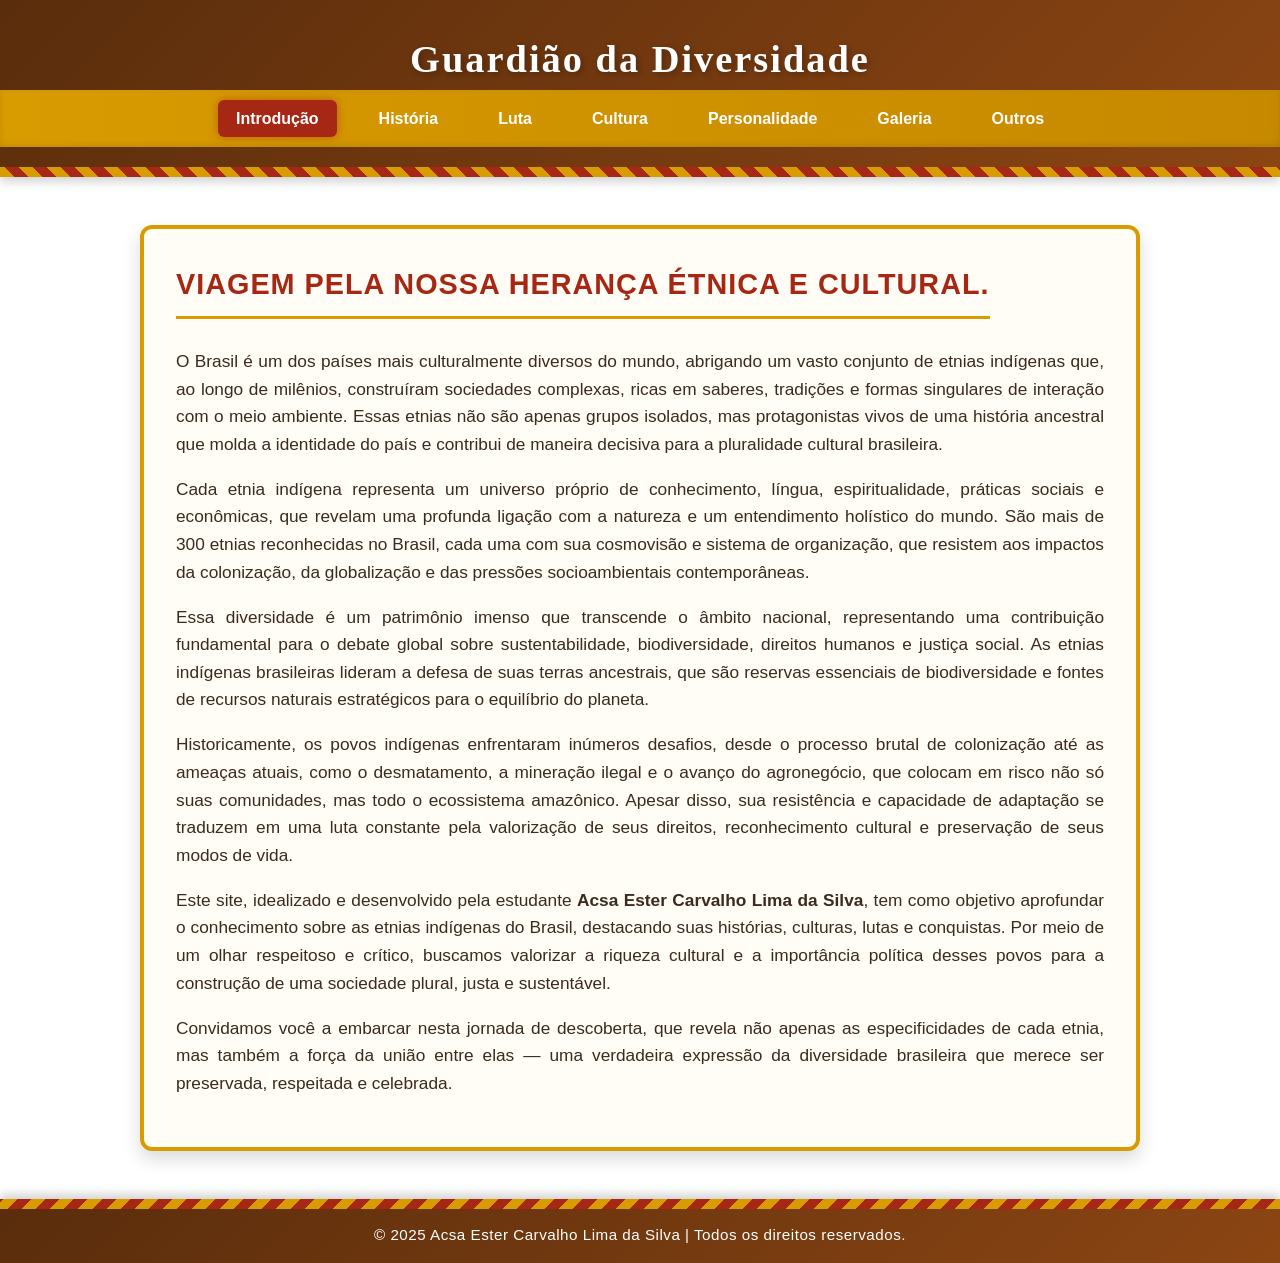
<file: index.html>
<!doctype html>
<html lang="pt-BR">
<head>
    <meta charset="UTF-8" />
    <meta name="viewport" content="width=device-width, initial-scale=1" />
    <meta name="description" content="Site sobre etnias indígenas no Brasil, história, cultura e contribuição para a sociedade." />
    <meta name="author" content="Acsa Ester Carvalho Lima da Silva" />
    <title>Quem Somos Nós, Brasileiros?</title>
    <link rel="stylesheet" href="styles.css">

</head>
<body>
    <header>
        <h1>Guardião da Diversidade</h1>
        <nav>
            <ul>
                <li><a href="index.html" class="active">Introdução</a></li>
                <li><a href="historia.html">História</a></li>
                <li><a href="luta.html">Luta</a></li>
                <li><a href="cultura.html">Cultura</a></li>
                <li><a href="personalidade.html">Personalidade</a></li>
                <li><a href="galeria.html">Galeria</a></li>
                <li><a href="outros.html">Outros</a></li>
            </ul>
        </nav>
    </header>

    <main>
        <section class="content-section">
            <h2>Viagem pela Nossa Herança Étnica e Cultural.</h2>
            <p>O Brasil é um dos países mais culturalmente diversos do mundo, abrigando um vasto conjunto de etnias indígenas que, ao longo de milênios, construíram sociedades complexas, ricas em saberes, tradições e formas singulares de interação com o meio ambiente. Essas etnias não são apenas grupos isolados, mas protagonistas vivos de uma história ancestral que molda a identidade do país e contribui de maneira decisiva para a pluralidade cultural brasileira.</p>
            
            <p>Cada etnia indígena representa um universo próprio de conhecimento, língua, espiritualidade, práticas sociais e econômicas, que revelam uma profunda ligação com a natureza e um entendimento holístico do mundo. São mais de 300 etnias reconhecidas no Brasil, cada uma com sua cosmovisão e sistema de organização, que resistem aos impactos da colonização, da globalização e das pressões socioambientais contemporâneas.</p>
            
            <p>Essa diversidade é um patrimônio imenso que transcende o âmbito nacional, representando uma contribuição fundamental para o debate global sobre sustentabilidade, biodiversidade, direitos humanos e justiça social. As etnias indígenas brasileiras lideram a defesa de suas terras ancestrais, que são reservas essenciais de biodiversidade e fontes de recursos naturais estratégicos para o equilíbrio do planeta.</p>
            
            <p>Historicamente, os povos indígenas enfrentaram inúmeros desafios, desde o processo brutal de colonização até as ameaças atuais, como o desmatamento, a mineração ilegal e o avanço do agronegócio, que colocam em risco não só suas comunidades, mas todo o ecossistema amazônico. Apesar disso, sua resistência e capacidade de adaptação se traduzem em uma luta constante pela valorização de seus direitos, reconhecimento cultural e preservação de seus modos de vida.</p>
            
            <p>Este site, idealizado e desenvolvido pela estudante <strong>Acsa Ester Carvalho Lima da Silva</strong>, tem como objetivo aprofundar o conhecimento sobre as etnias indígenas do Brasil, destacando suas histórias, culturas, lutas e conquistas. Por meio de um olhar respeitoso e crítico, buscamos valorizar a riqueza cultural e a importância política desses povos para a construção de uma sociedade plural, justa e sustentável.</p>
            
            <p>Convidamos você a embarcar nesta jornada de descoberta, que revela não apenas as especificidades de cada etnia, mas também a força da união entre elas — uma verdadeira expressão da diversidade brasileira que merece ser preservada, respeitada e celebrada.</p>
        </section>
    </main>

    <footer>
        <p>&copy; 2025 Acsa Ester Carvalho Lima da Silva | Todos os direitos reservados.</p>
    </footer>
</body>
</html>
</file>
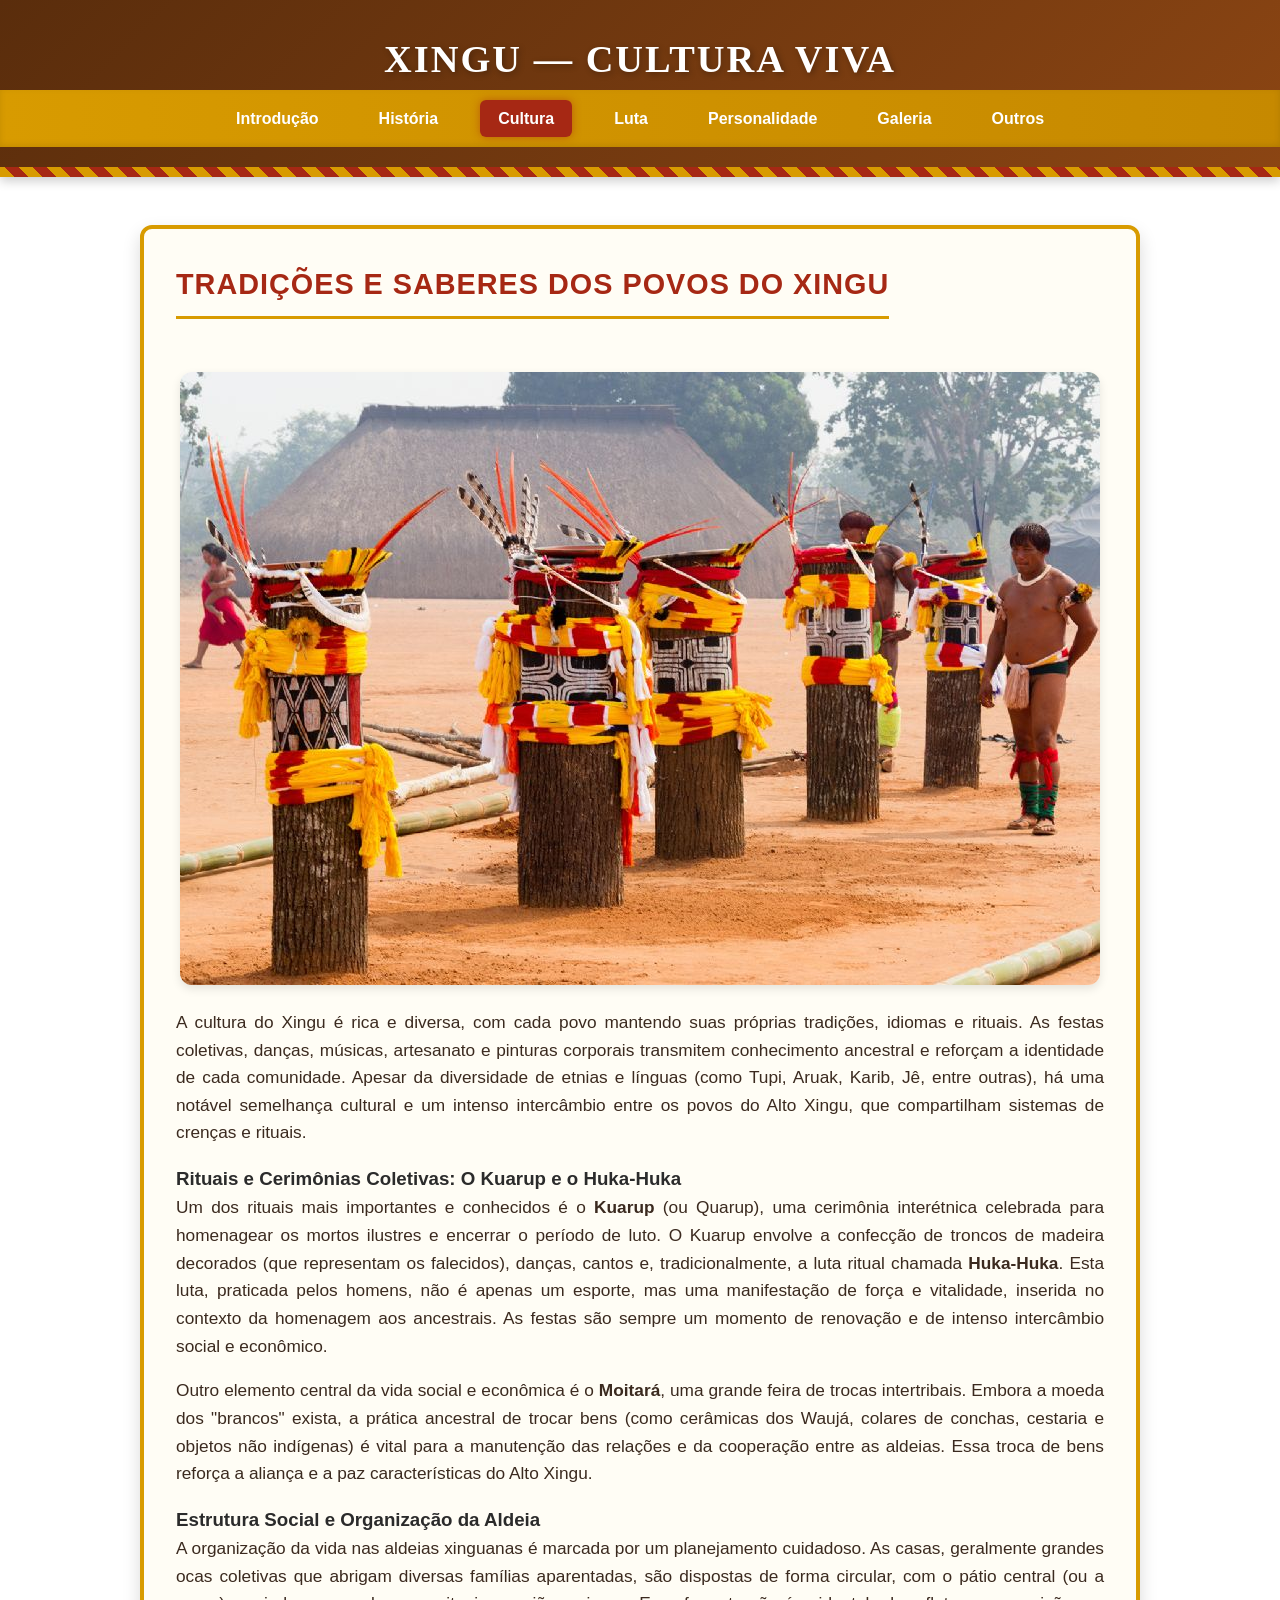
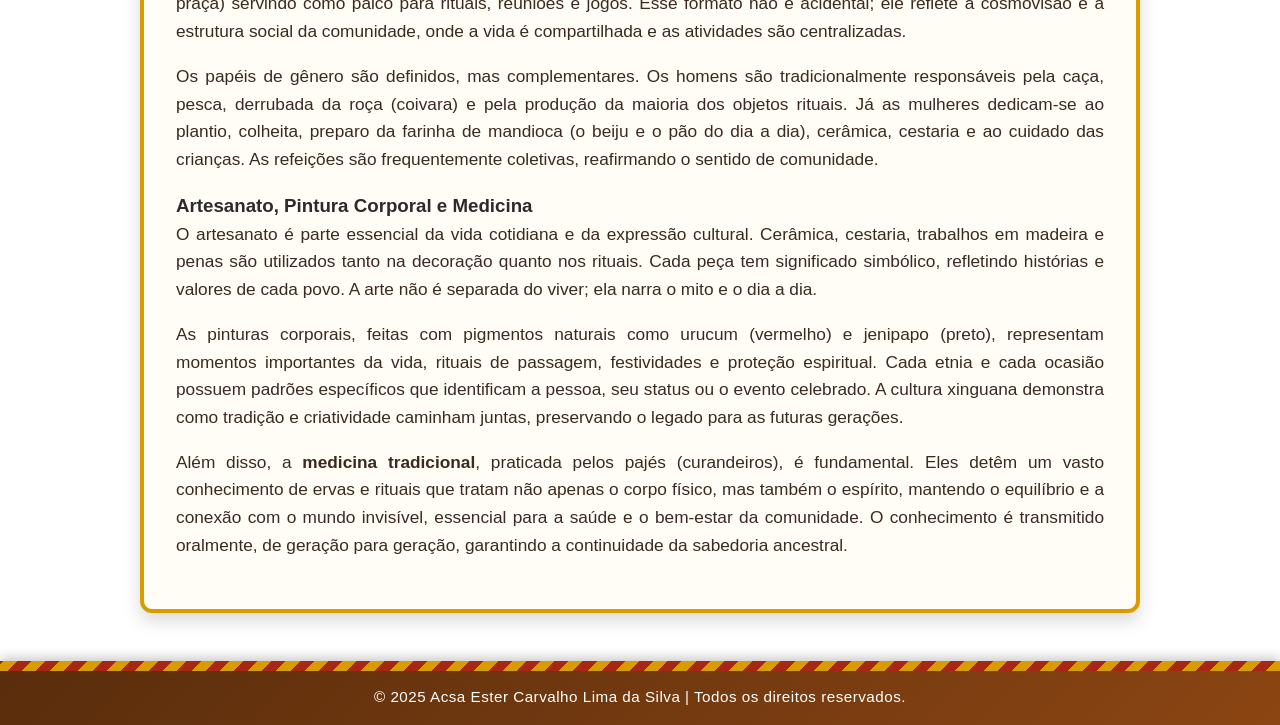
<file: cultura.html>
<!DOCTYPE html>
<html lang="pt-br">
<head>
    <meta charset="UTF-8">
    <meta name="viewport" content="width=device-width, initial-scale=1.0">
    <title>Cultura do Xingu</title>
    <link rel="stylesheet" href="styles.css">

</head>
<body>

    <header>
        <h1>XINGU — CULTURA VIVA</h1>
        <nav>
            <ul>
                <li><a href="index.html">Introdução</a></li>
                <li><a href="historia.html">História</a></li>
                <li><a href="cultura.html" class="active">Cultura</a></li>
                <li><a href="luta.html">Luta</a></li>
                <li><a href="personalidade.html">Personalidade</a></li>
                <li><a href="galeria.html">Galeria</a></li>
                <li><a href="outros.html">Outros</a></li>
            </ul>
        </nav>
    </header>

    <main>
        <section class="content-section">
            <h2>Tradições e Saberes dos Povos do Xingu</h2>

            <img src="imagem/ritual xingu.jpg" alt= Ritual tradicional no Xingu >

            <p>A cultura do Xingu é rica e diversa, com cada povo mantendo suas próprias tradições, idiomas e rituais. As festas coletivas, danças, músicas, artesanato e pinturas corporais transmitem conhecimento ancestral e reforçam a identidade de cada comunidade. Apesar da diversidade de etnias e línguas (como Tupi, Aruak, Karib, Jê, entre outras), há uma notável semelhança cultural e um intenso intercâmbio entre os povos do Alto Xingu, que compartilham sistemas de crenças e rituais.</p>

            <h3>Rituais e Cerimônias Coletivas: O Kuarup e o Huka-Huka</h3>

            <p>Um dos rituais mais importantes e conhecidos é o <strong>Kuarup</strong> (ou Quarup), uma cerimônia interétnica celebrada para homenagear os mortos ilustres e encerrar o período de luto. O Kuarup envolve a confecção de troncos de madeira decorados (que representam os falecidos), danças, cantos e, tradicionalmente, a luta ritual chamada <strong>Huka-Huka</strong>. Esta luta, praticada pelos homens, não é apenas um esporte, mas uma manifestação de força e vitalidade, inserida no contexto da homenagem aos ancestrais. As festas são sempre um momento de renovação e de intenso intercâmbio social e econômico.</p>
            
            <p>Outro elemento central da vida social e econômica é o <strong>Moitará</strong>, uma grande feira de trocas intertribais. Embora a moeda dos "brancos" exista, a prática ancestral de trocar bens (como cerâmicas dos Waujá, colares de conchas, cestaria e objetos não indígenas) é vital para a manutenção das relações e da cooperação entre as aldeias. Essa troca de bens reforça a aliança e a paz características do Alto Xingu.</p>

            <h3>Estrutura Social e Organização da Aldeia</h3>

            <p>A organização da vida nas aldeias xinguanas é marcada por um planejamento cuidadoso. As casas, geralmente grandes ocas coletivas que abrigam diversas famílias aparentadas, são dispostas de forma circular, com o pátio central (ou a praça) servindo como palco para rituais, reuniões e jogos. Esse formato não é acidental; ele reflete a cosmovisão e a estrutura social da comunidade, onde a vida é compartilhada e as atividades são centralizadas.</p>

            <p>Os papéis de gênero são definidos, mas complementares. Os homens são tradicionalmente responsáveis pela caça, pesca, derrubada da roça (coivara) e pela produção da maioria dos objetos rituais. Já as mulheres dedicam-se ao plantio, colheita, preparo da farinha de mandioca (o beiju e o pão do dia a dia), cerâmica, cestaria e ao cuidado das crianças. As refeições são frequentemente coletivas, reafirmando o sentido de comunidade.</p>

            <h3>Artesanato, Pintura Corporal e Medicina</h3>

            <p>O artesanato é parte essencial da vida cotidiana e da expressão cultural. Cerâmica, cestaria, trabalhos em madeira e penas são utilizados tanto na decoração quanto nos rituais. Cada peça tem significado simbólico, refletindo histórias e valores de cada povo. A arte não é separada do viver; ela narra o mito e o dia a dia.</p>

            <p>As pinturas corporais, feitas com pigmentos naturais como urucum (vermelho) e jenipapo (preto), representam momentos importantes da vida, rituais de passagem, festividades e proteção espiritual. Cada etnia e cada ocasião possuem padrões específicos que identificam a pessoa, seu status ou o evento celebrado. A cultura xinguana demonstra como tradição e criatividade caminham juntas, preservando o legado para as futuras gerações.</p>

            <p>Além disso, a <strong>medicina tradicional</strong>, praticada pelos pajés (curandeiros), é fundamental. Eles detêm um vasto conhecimento de ervas e rituais que tratam não apenas o corpo físico, mas também o espírito, mantendo o equilíbrio e a conexão com o mundo invisível, essencial para a saúde e o bem-estar da comunidade. O conhecimento é transmitido oralmente, de geração para geração, garantindo a continuidade da sabedoria ancestral.</p>
        </section>
    </main>

    <footer>
        <p>&copy; 2025 Acsa Ester Carvalho Lima da Silva | Todos os direitos reservados.</p>
    </footer>

</body>
</html>
</file>
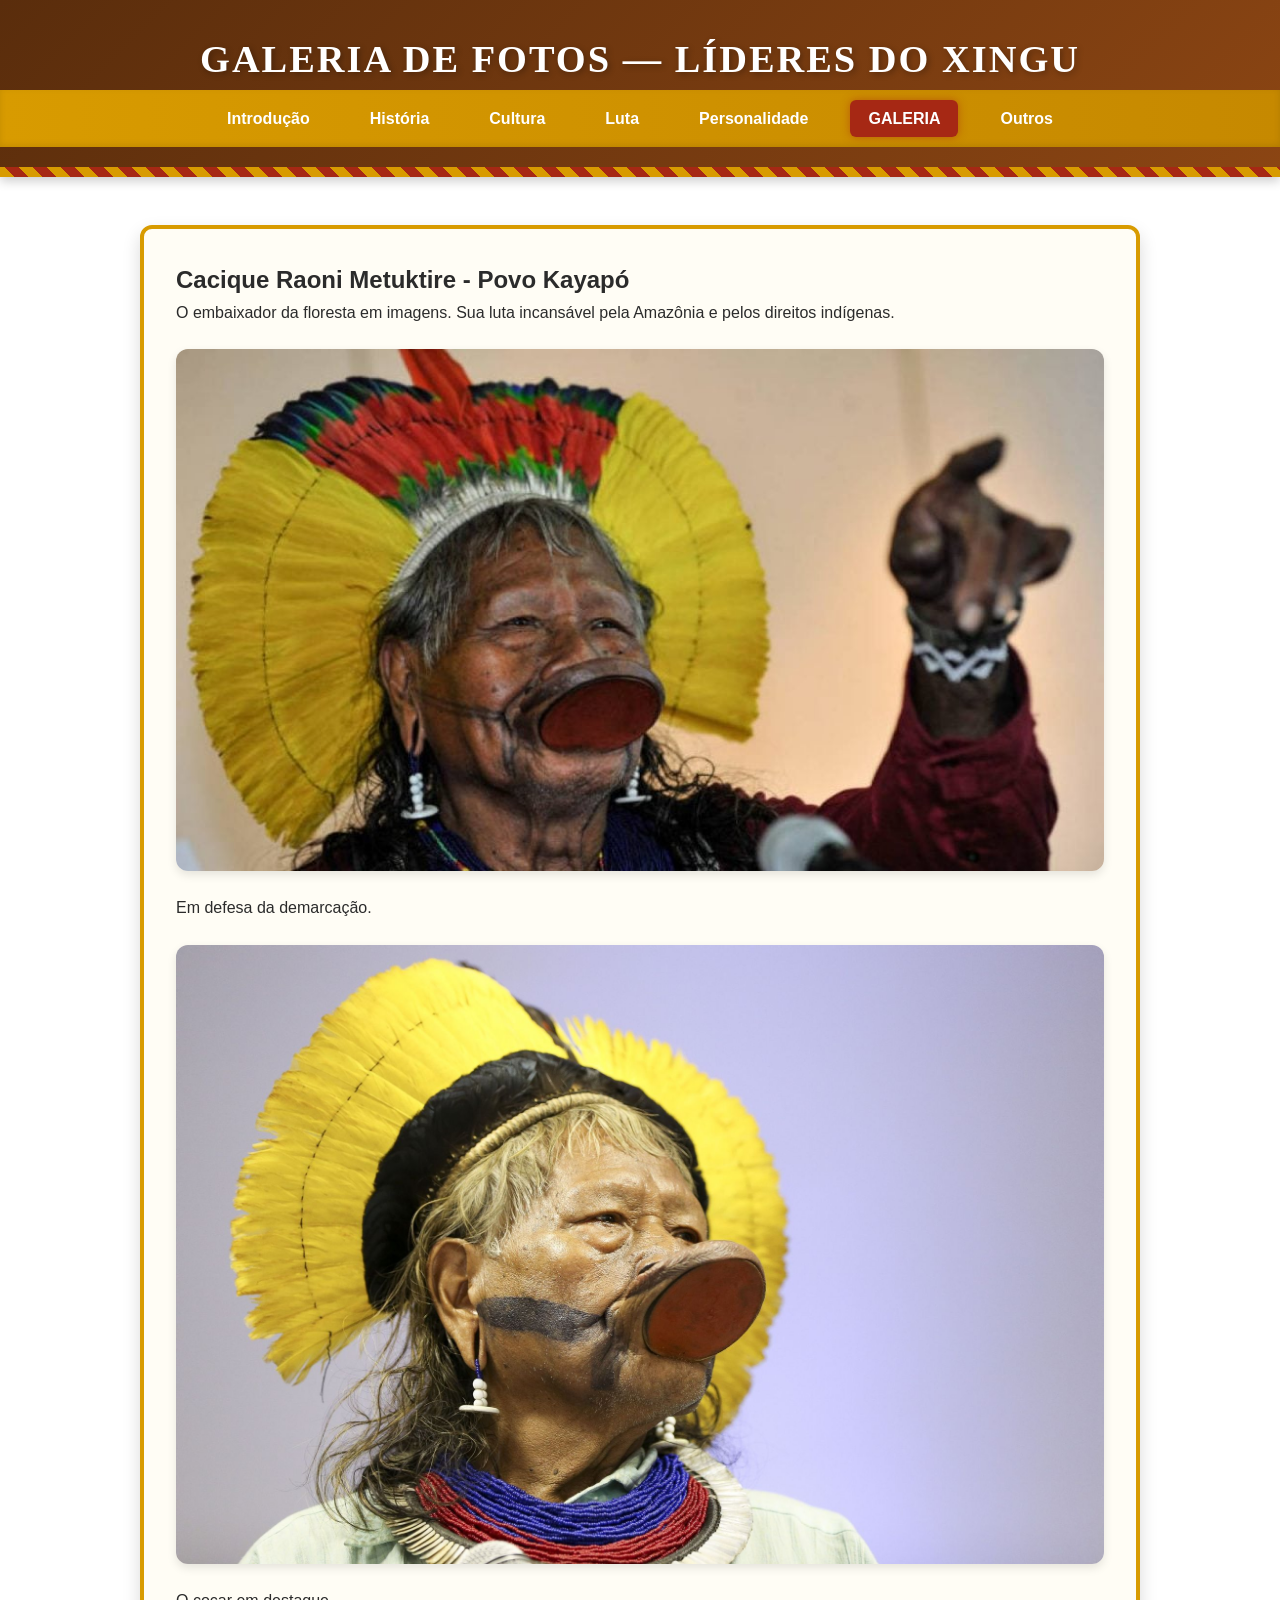
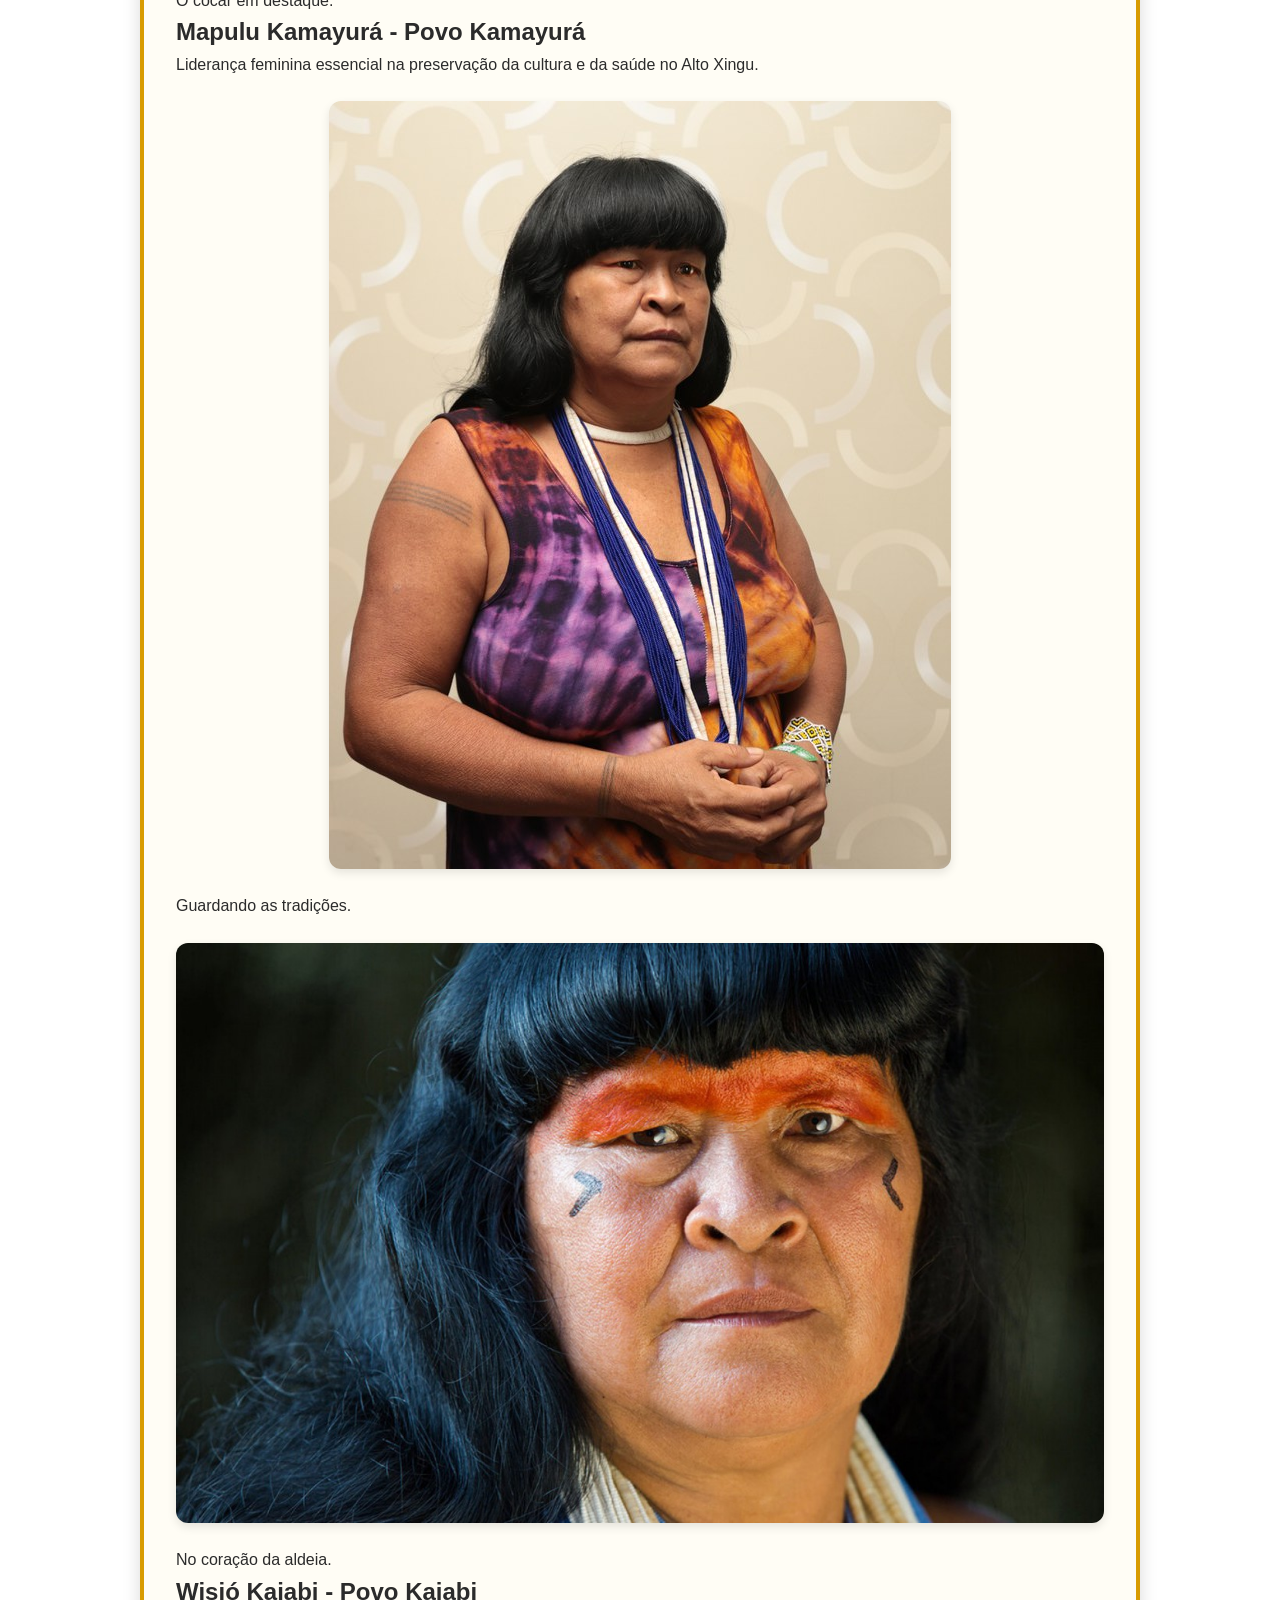
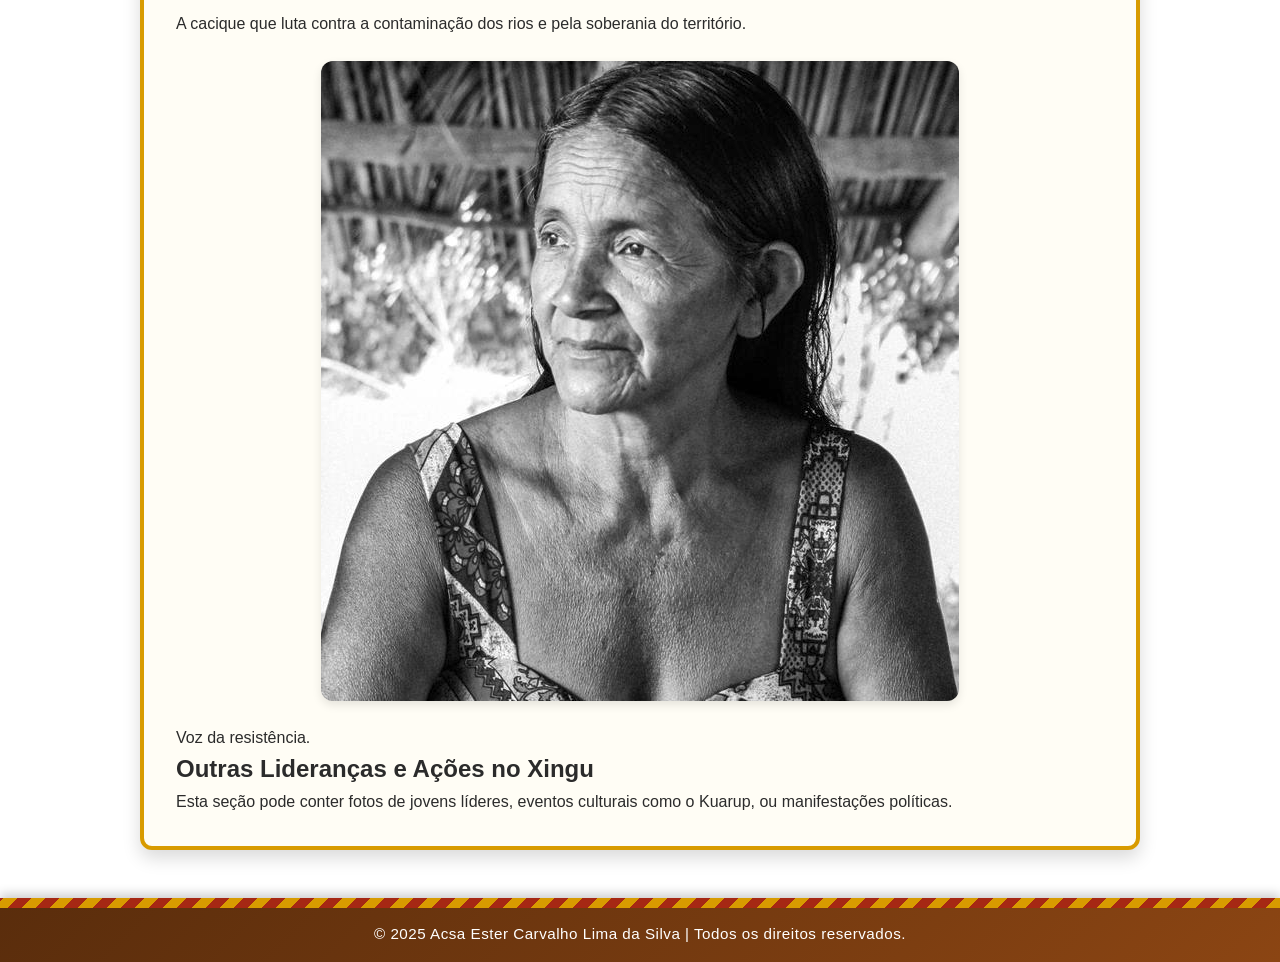
<file: galeria.html>
<!DOCTYPE html>
<html lang="pt-br">
<head>
    <meta charset="UTF-8">
    <meta name="viewport" content="width=device-width, initial-scale=1.0">
    <title>Galeria - Lideranças do Xingu</title>
   <link rel="stylesheet" href="styles.css">

</head>
<body>

    <header>
        <h1>GALERIA DE FOTOS — LÍDERES DO XINGU</h1>
        <nav>
            <ul>
                <li><a href="index.html">Introdução</a></li>
                <li><a href="historia.html">História</a></li>
                <li><a href="cultura.html">Cultura</a></li>
                <li><a href="luta.html">Luta</a></li>
                <li><a href="personalidade.html">Personalidade</a></li>
                <li><a href="galeria.html" class="active"><strong>GALERIA</strong></a></li>
                <li><a href="outros.html">Outros</a></li>
            </ul>
        </nav>
    </header>

    <main>
        
        <section id="raoni">
            <h2>Cacique Raoni Metuktire - Povo Kayapó</h2>
            <p>O embaixador da floresta em imagens. Sua luta incansável pela Amazônia e pelos direitos indígenas.</p>
            <div class="galeria-fotos">
                <div class="foto-item">
                    <img src="imagem/liderança.jpg" alt="Foto de Raoni em evento internacional">
                    <p>Em defesa da demarcação.</p>
                </div>
                <div class="foto-item">
                    <img src="imagem/Raoni Metuktire.jpg" alt="Foto de Raoni com o cocar">
                    <p>O cocar em destaque.</p>
                </div>
                </div>
        </section>

        <section id="mapulu">
            <h2>Mapulu Kamayurá - Povo Kamayurá</h2>
            <p>Liderança feminina essencial na preservação da cultura e da saúde no Alto Xingu.</p>
            <div class="galeria-fotos">
                <div class="foto-item">
                    <img src="imagem/Mapulu Kamayurá.jpeg" alt="Foto de Mapulu com artesanato Kamayurá">
                    <p>Guardando as tradições.</p>
                </div>
                <div class="foto-item">
                    <img src="imagem/aldeia mapulu.jpg" alt="Foto de Mapulu na aldeia">
                    <p>No coração da aldeia.</p>
                </div>
                </div>
        </section>

        <section id="wisio">
            <h2>Wisió Kaiabi - Povo Kaiabi</h2>
            <p>A cacique que luta contra a contaminação dos rios e pela soberania do território.</p>
            <div class="galeria-fotos">
                <div class="foto-item">
                    <img src="imagem/Wisió Kaiabi.jpg" alt="Foto de Wisió em reunião de líderes">
                    <p>Voz da resistência.</p>
                </div>
                </div>
        </section>

        <section>
            <h2>Outras Lideranças e Ações no Xingu</h2>
            <p>Esta seção pode conter fotos de jovens líderes, eventos culturais como o Kuarup, ou manifestações políticas.</p>
            </section>

    </main>

    <footer>
        <p>&copy; 2025 Acsa Ester Carvalho Lima da Silva | Todos os direitos reservados.</p>
    </footer>

</body>
</html>
</file>
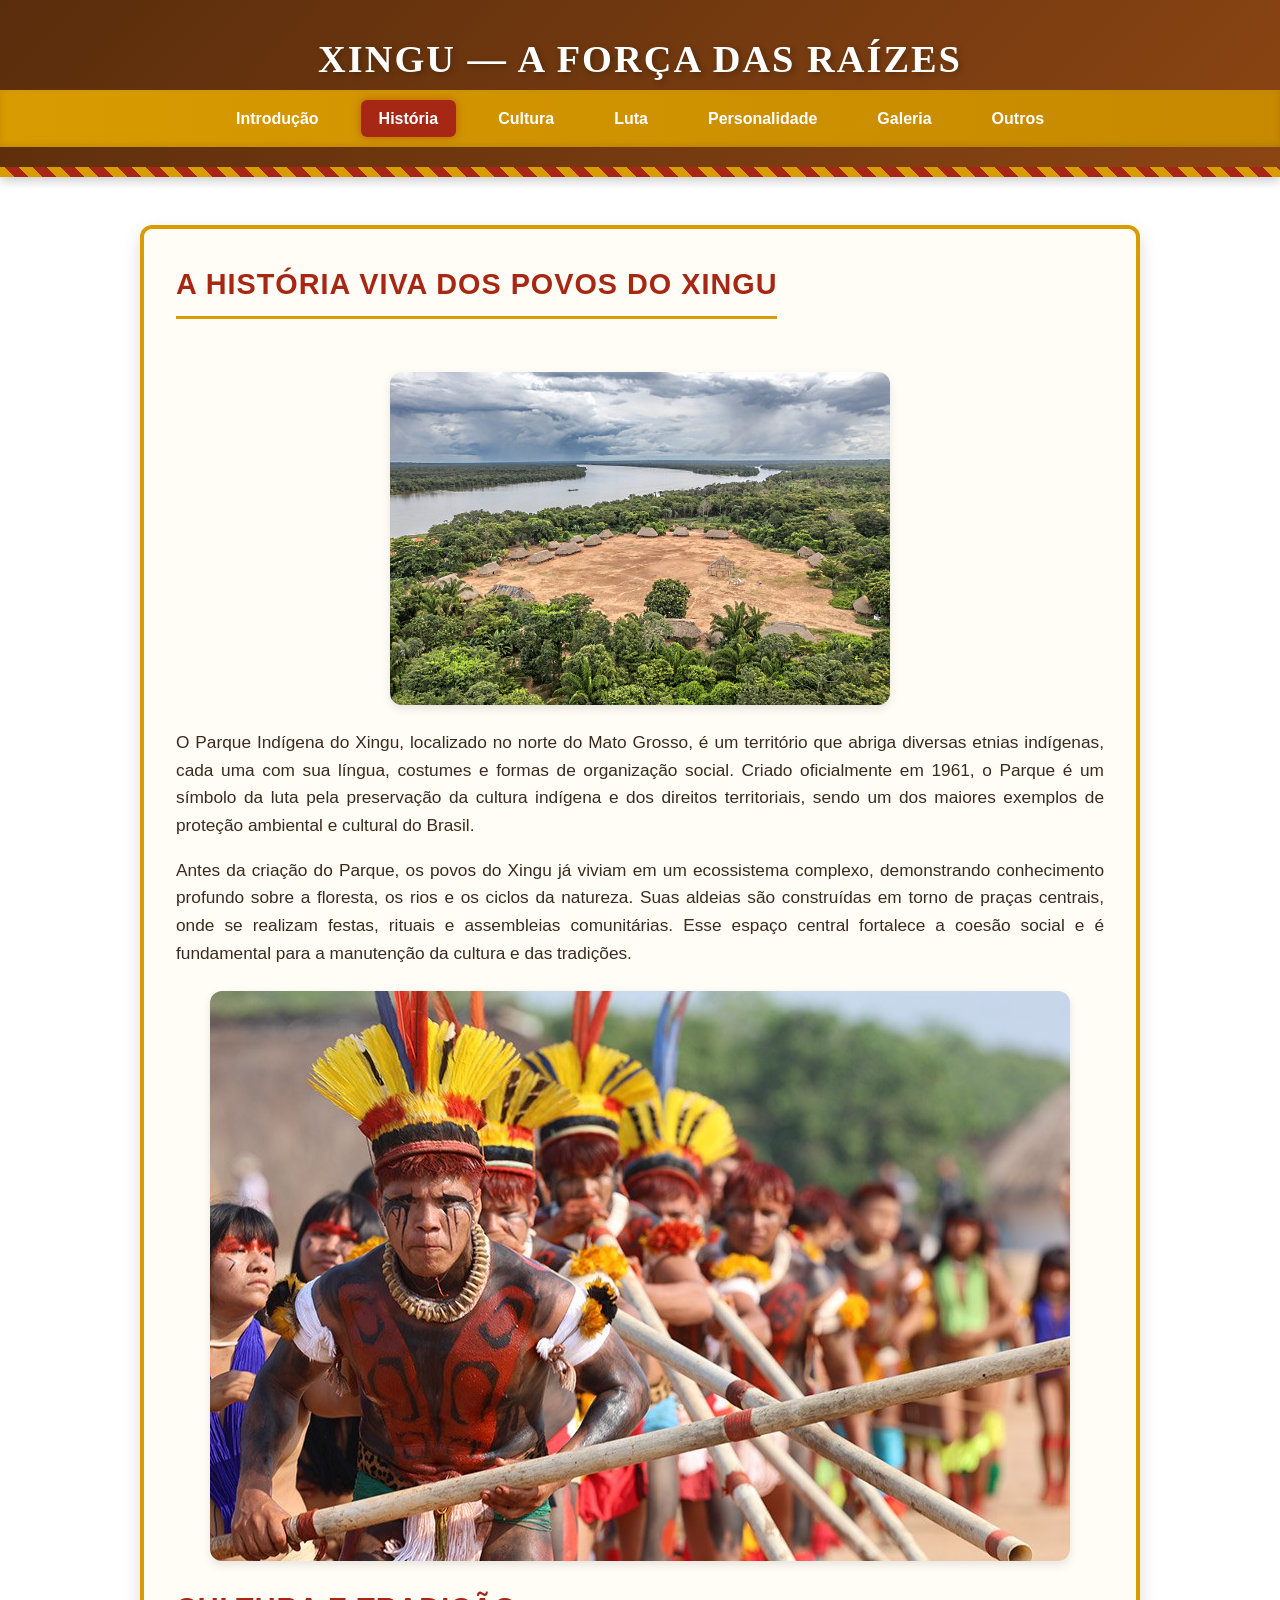
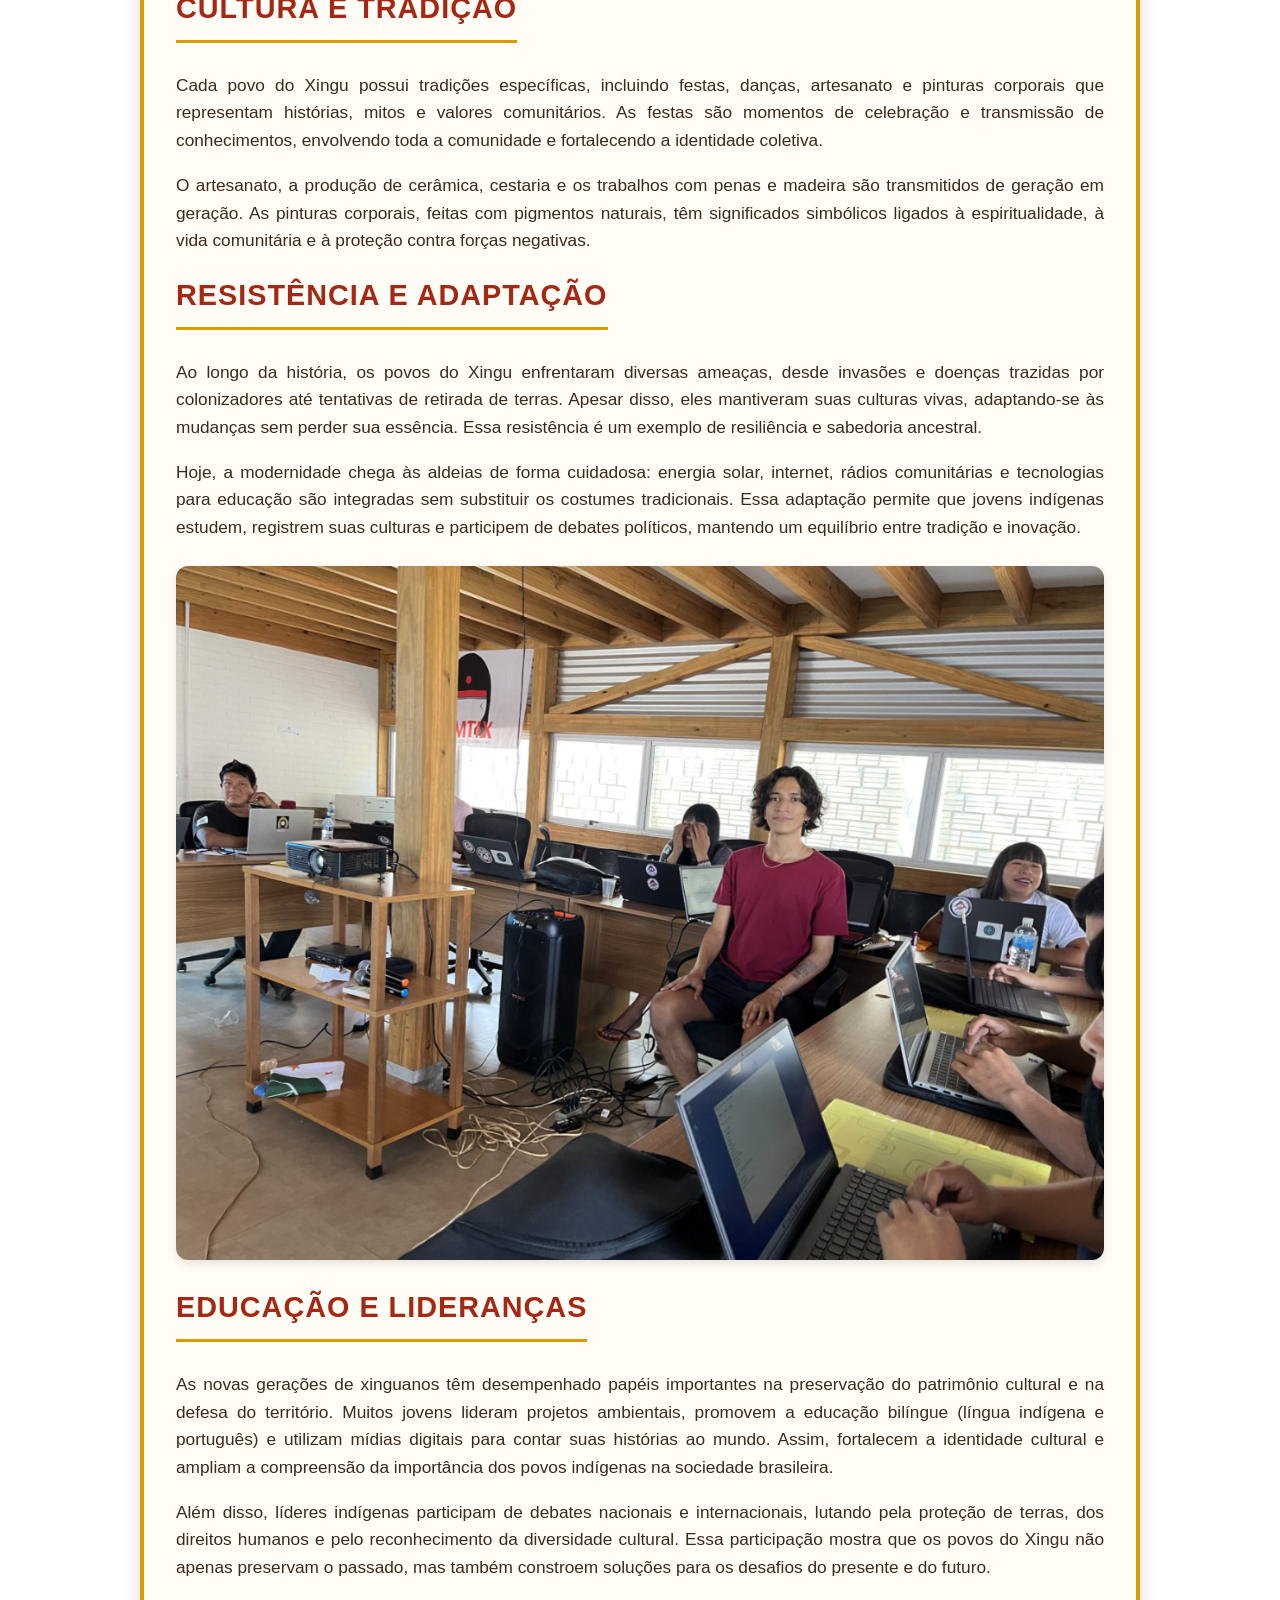
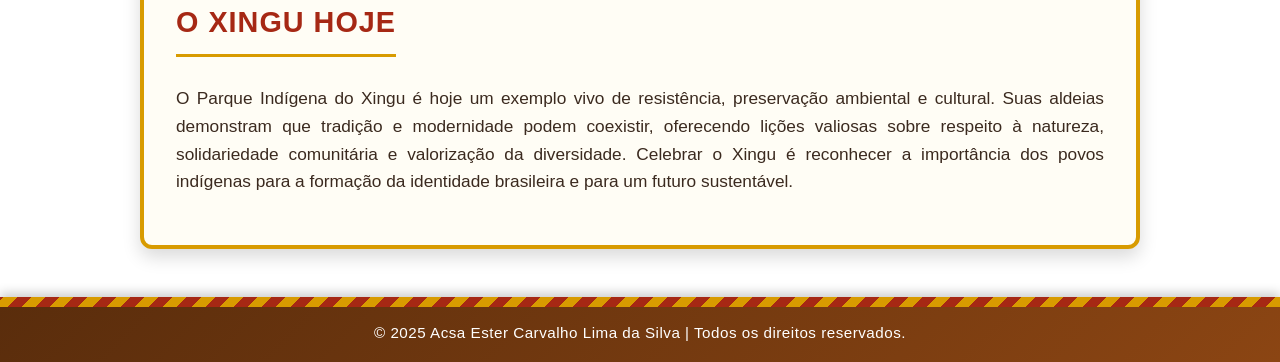
<file: historia.html>
<!DOCTYPE html>
<html lang="pt-br">
<head>
    <meta charset="UTF-8">
    <meta name="viewport" content="width=device-width, initial-scale=1.0">
    <title>Xingu - História e Resistência dos Povos Indígenas</title>
    <link rel="stylesheet" href="styles.css">

</head>
<body>

    <header>
        <h1>XINGU — A FORÇA DAS RAÍZES</h1>

        <nav>
            <ul>
                <li><a href="index.html">Introdução</a></li>
                <li><a href="historia.html" class="active">História</a></li>
                <li><a href="cultura.html">Cultura</a></li>
                <li><a href="luta.html">Luta</a></li>
                <li><a href="personalidade.html">Personalidade</a></li>
                <li><a href="galeria.html">Galeria</a></li>
                <li><a href="outros.html">Outros</a></li>
            </ul>
        </nav>
    </header>

    <main>
        <section class="content-section">
            <h2>A História Viva dos Povos do Xingu</h2>

            <img src="imagem/vista area.jpg" alt="Vista aérea do Parque Indígena do Xingu, mostrando rios e aldeias.">

            <p>O Parque Indígena do Xingu, localizado no norte do Mato Grosso, é um território que abriga diversas etnias indígenas, cada uma com sua língua, costumes e formas de organização social. Criado oficialmente em 1961, o Parque é um símbolo da luta pela preservação da cultura indígena e dos direitos territoriais, sendo um dos maiores exemplos de proteção ambiental e cultural do Brasil.</p>

            <p>Antes da criação do Parque, os povos do Xingu já viviam em um ecossistema complexo, demonstrando conhecimento profundo sobre a floresta, os rios e os ciclos da natureza. Suas aldeias são construídas em torno de praças centrais, onde se realizam festas, rituais e assembleias comunitárias. Esse espaço central fortalece a coesão social e é fundamental para a manutenção da cultura e das tradições.</p>

            <img src="imagem/ritual.jpeg" alt="Indígenas do Xingu realizando ritual tradicional.">

            <h2>Cultura e Tradição</h2>

            <p>Cada povo do Xingu possui tradições específicas, incluindo festas, danças, artesanato e pinturas corporais que representam histórias, mitos e valores comunitários. As festas são momentos de celebração e transmissão de conhecimentos, envolvendo toda a comunidade e fortalecendo a identidade coletiva.</p>

            <p>O artesanato, a produção de cerâmica, cestaria e os trabalhos com penas e madeira são transmitidos de geração em geração. As pinturas corporais, feitas com pigmentos naturais, têm significados simbólicos ligados à espiritualidade, à vida comunitária e à proteção contra forças negativas.</p>

            <h2>Resistência e Adaptação</h2>

            <p>Ao longo da história, os povos do Xingu enfrentaram diversas ameaças, desde invasões e doenças trazidas por colonizadores até tentativas de retirada de terras. Apesar disso, eles mantiveram suas culturas vivas, adaptando-se às mudanças sem perder sua essência. Essa resistência é um exemplo de resiliência e sabedoria ancestral.</p>

            <p>Hoje, a modernidade chega às aldeias de forma cuidadosa: energia solar, internet, rádios comunitárias e tecnologias para educação são integradas sem substituir os costumes tradicionais. Essa adaptação permite que jovens indígenas estudem, registrem suas culturas e participem de debates políticos, mantendo um equilíbrio entre tradição e inovação.</p>

            <img src="imagem/tecnologia.png" alt="Liderança jovem do Xingu utilizando tecnologia para registrar tradições.">

            <h2>Educação e Lideranças</h2>

            <p>As novas gerações de xinguanos têm desempenhado papéis importantes na preservação do patrimônio cultural e na defesa do território. Muitos jovens lideram projetos ambientais, promovem a educação bilíngue (língua indígena e português) e utilizam mídias digitais para contar suas histórias ao mundo. Assim, fortalecem a identidade cultural e ampliam a compreensão da importância dos povos indígenas na sociedade brasileira.</p>

            <p>Além disso, líderes indígenas participam de debates nacionais e internacionais, lutando pela proteção de terras, dos direitos humanos e pelo reconhecimento da diversidade cultural. Essa participação mostra que os povos do Xingu não apenas preservam o passado, mas também constroem soluções para os desafios do presente e do futuro.</p>

            <h2>O Xingu Hoje</h2>

            <p>O Parque Indígena do Xingu é hoje um exemplo vivo de resistência, preservação ambiental e cultural. Suas aldeias demonstram que tradição e modernidade podem coexistir, oferecendo lições valiosas sobre respeito à natureza, solidariedade comunitária e valorização da diversidade. Celebrar o Xingu é reconhecer a importância dos povos indígenas para a formação da identidade brasileira e para um futuro sustentável.</p>
        </section>
    </main>

    <footer>
        <p>&copy; 2025 Acsa Ester Carvalho Lima da Silva | Todos os direitos reservados.</p>
    </footer>

</body>
</html>
</file>
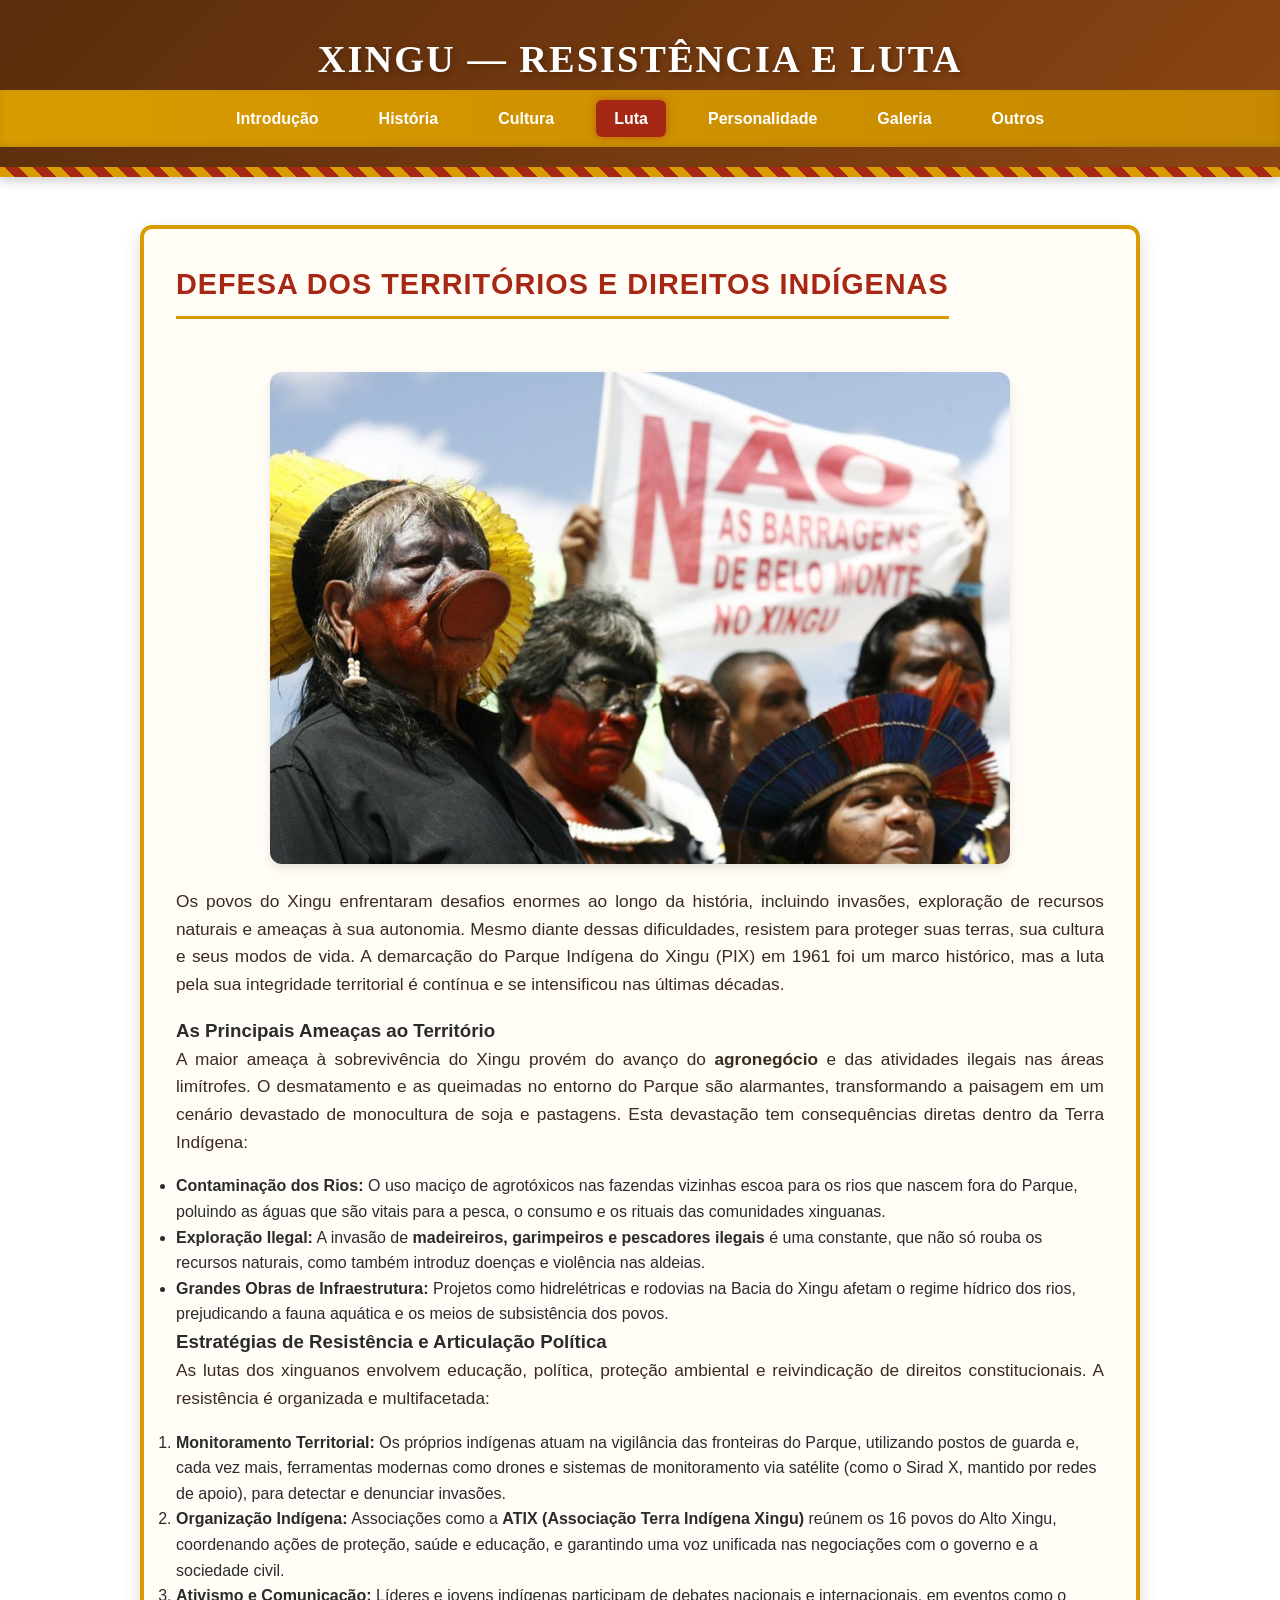
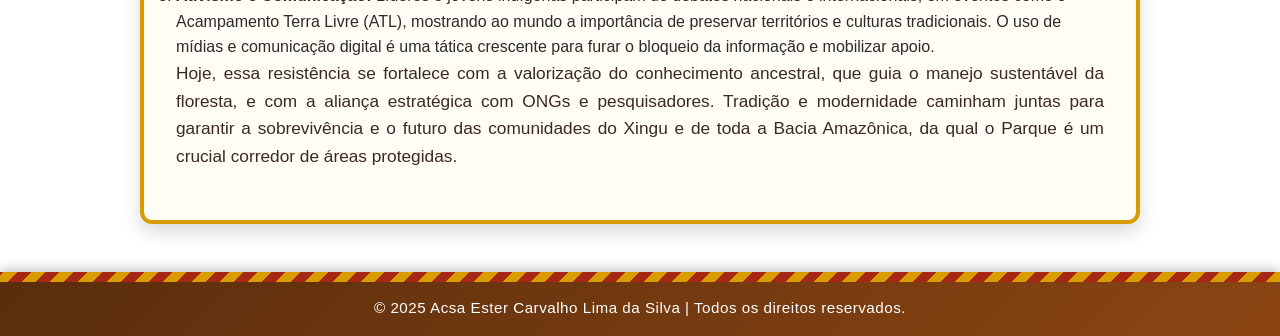
<file: luta.html>
<!DOCTYPE html>
<html lang="pt-br">
<head>
    <meta charset="UTF-8">
    <meta name="viewport" content="width=device-width, initial-scale=1.0">
    <title>Luta dos Povos do Xingu</title>
    <link rel="stylesheet" href="styles.css">

</head>
<body>

    <header>
        <h1>XINGU — RESISTÊNCIA E LUTA</h1>
        <nav>
            <ul>
                <li><a href="index.html">Introdução</a></li>
                <li><a href="historia.html">História</a></li>
                <li><a href="cultura.html">Cultura</a></li>
                <li><a href="luta.html" class="active">Luta</a></li>
                <li><a href="personalidade.html">Personalidade</a></li>
                <li><a href="galeria.html">Galeria</a></li>
                <li><a href="outros.html">Outros</a></li>
            </ul>
        </nav>
    </header>

    <main>
        <section class="content-section">
            <h2>Defesa dos Territórios e Direitos Indígenas</h2>

            <img src="imagem/manifestações.jpeg" alt="Indígenas do Xingu em manifestação">

            <p>Os povos do Xingu enfrentaram desafios enormes ao longo da história, incluindo invasões, exploração de recursos naturais e ameaças à sua autonomia. Mesmo diante dessas dificuldades, resistem para proteger suas terras, sua cultura e seus modos de vida. A demarcação do Parque Indígena do Xingu (PIX) em 1961 foi um marco histórico, mas a luta pela sua integridade territorial é contínua e se intensificou nas últimas décadas.</p>

            <h3>As Principais Ameaças ao Território</h3>

            <p>A maior ameaça à sobrevivência do Xingu provém do avanço do <strong>agronegócio</strong> e das atividades ilegais nas áreas limítrofes. O desmatamento e as queimadas no entorno do Parque são alarmantes, transformando a paisagem em um cenário devastado de monocultura de soja e pastagens. Esta devastação tem consequências diretas dentro da Terra Indígena:</p>
            
            <ul>
                <li><strong>Contaminação dos Rios:</strong> O uso maciço de agrotóxicos nas fazendas vizinhas escoa para os rios que nascem fora do Parque, poluindo as águas que são vitais para a pesca, o consumo e os rituais das comunidades xinguanas.</li>
                <li><strong>Exploração Ilegal:</strong> A invasão de <strong>madeireiros, garimpeiros e pescadores ilegais</strong> é uma constante, que não só rouba os recursos naturais, como também introduz doenças e violência nas aldeias.</li>
                <li><strong>Grandes Obras de Infraestrutura:</strong> Projetos como hidrelétricas e rodovias na Bacia do Xingu afetam o regime hídrico dos rios, prejudicando a fauna aquática e os meios de subsistência dos povos.</li>
            </ul>

            <h3>Estratégias de Resistência e Articulação Política</h3>

            <p>As lutas dos xinguanos envolvem educação, política, proteção ambiental e reivindicação de direitos constitucionais. A resistência é organizada e multifacetada:</p>

            <ol>
                <li><strong>Monitoramento Territorial:</strong> Os próprios indígenas atuam na vigilância das fronteiras do Parque, utilizando postos de guarda e, cada vez mais, ferramentas modernas como drones e sistemas de monitoramento via satélite (como o Sirad X, mantido por redes de apoio), para detectar e denunciar invasões.</li>
                <li><strong>Organização Indígena:</strong> Associações como a <strong>ATIX (Associação Terra Indígena Xingu)</strong> reúnem os 16 povos do Alto Xingu, coordenando ações de proteção, saúde e educação, e garantindo uma voz unificada nas negociações com o governo e a sociedade civil.</li>
                <li><strong>Ativismo e Comunicação:</strong> Líderes e jovens indígenas participam de debates nacionais e internacionais, em eventos como o Acampamento Terra Livre (ATL), mostrando ao mundo a importância de preservar territórios e culturas tradicionais. O uso de mídias e comunicação digital é uma tática crescente para furar o bloqueio da informação e mobilizar apoio.</li>
            </ol>
            
            <p>Hoje, essa resistência se fortalece com a valorização do conhecimento ancestral, que guia o manejo sustentável da floresta, e com a aliança estratégica com ONGs e pesquisadores. Tradição e modernidade caminham juntas para garantir a sobrevivência e o futuro das comunidades do Xingu e de toda a Bacia Amazônica, da qual o Parque é um crucial corredor de áreas protegidas.</p>
        </section>
    </main>

    <footer>
        <p>&copy; 2025 Acsa Ester Carvalho Lima da Silva | Todos os direitos reservados.</p>
    </footer>

</body>
</html>
</file>
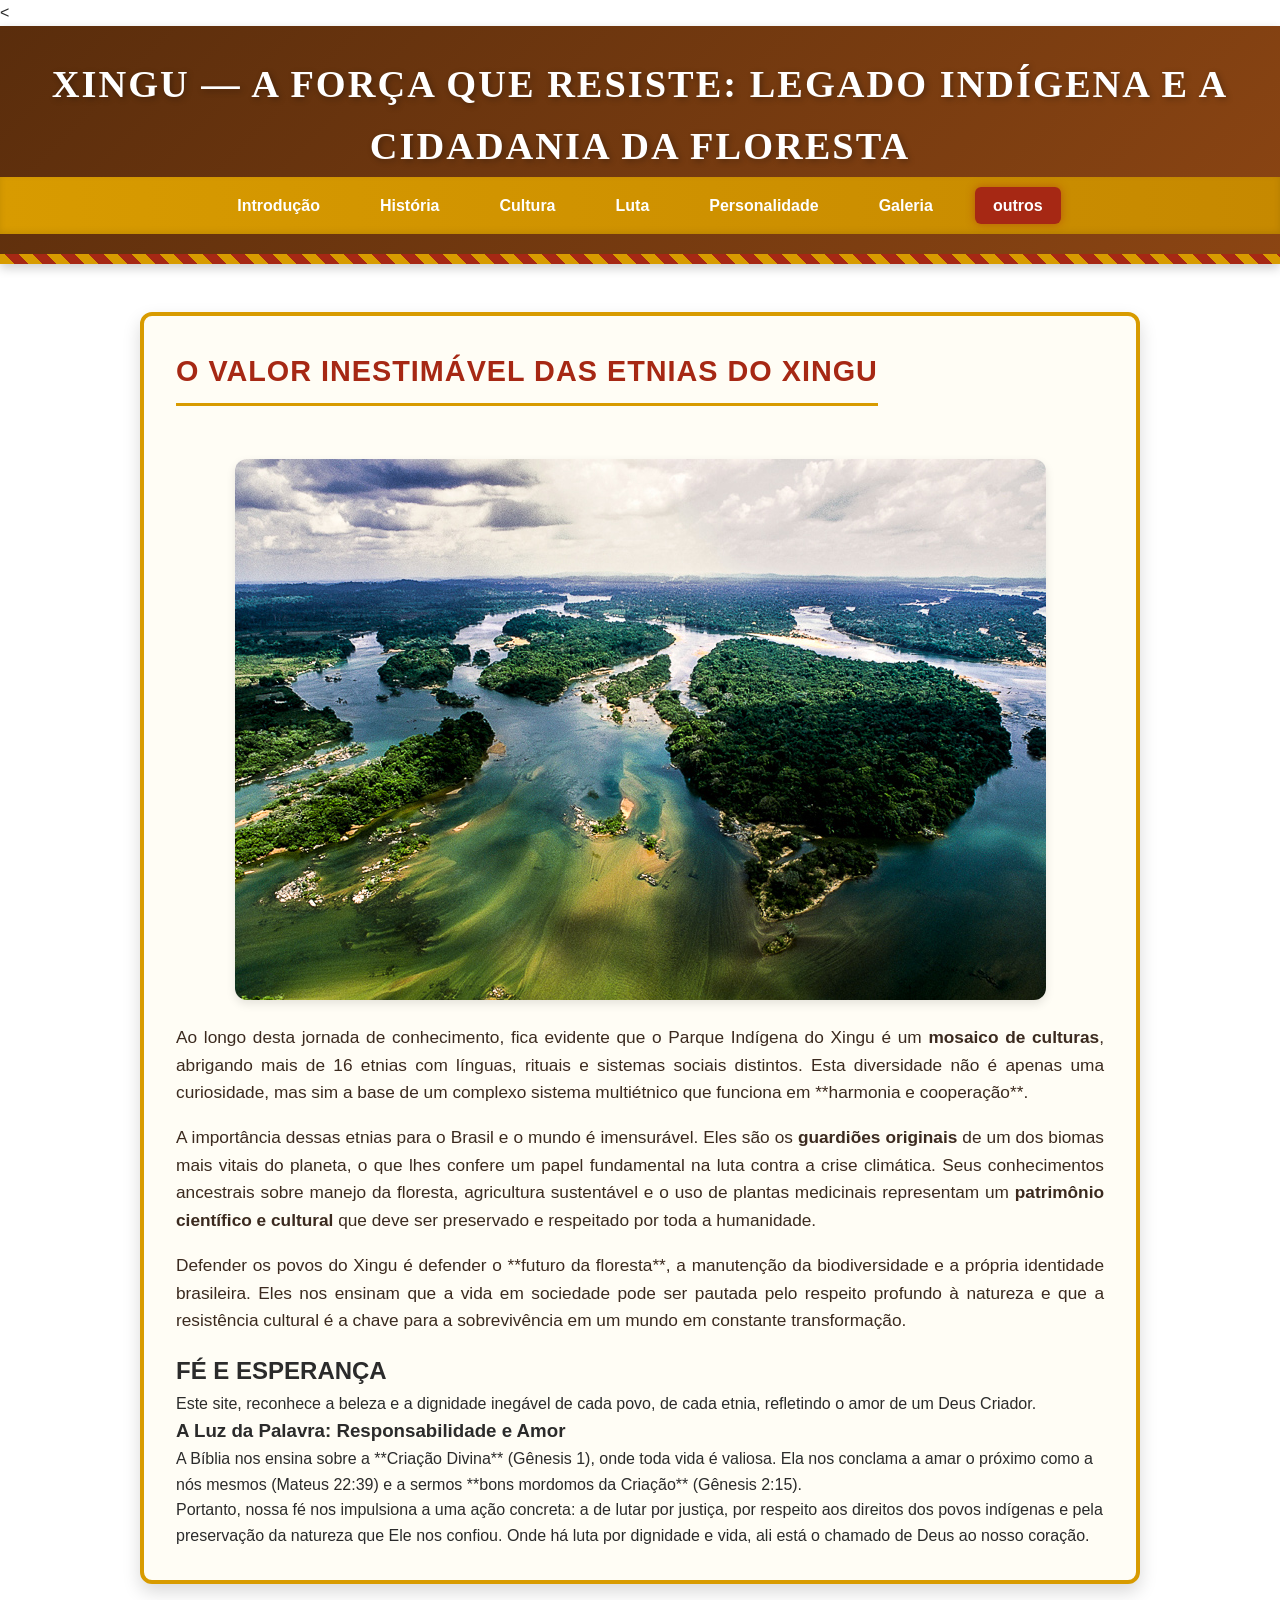
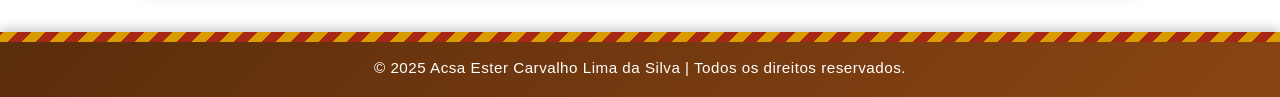
<file: outros.html>
<!DOCTYPE html>
<html lang="pt-br">
<head>
    <meta charset="UTF-8">
    <meta name="viewport" content="width=device-width, initial-scale=1.0">
    <title>XINGU: Conclusão e Legado</title>
    <<link rel="stylesheet" href="styles.css">

</head>
<body>

    <header>
        <h1>XINGU — A FORÇA QUE RESISTE: LEGADO INDÍGENA E A CIDADANIA DA FLORESTA</h1>
        <nav>
            <ul>
                <li><a href="index.html">Introdução</a></li>
                <li><a href="historia.html">História</a></li>
                <li><a href="cultura.html">Cultura</a></li>
                <li><a href="luta.html">Luta</a></li>
                <li><a href="personalidade.html">Personalidade</a></li>
                <li><a href="galeria.html">Galeria</a></li>
                <li><a href="outros.html" class="active">outros</a></li>
            </ul>
        </nav>
    </header>

    <main>
        <section class="content-section">
            <h2>O VALOR INESTIMÁVEL das Etnias do Xingu</h2>

            <img src="imagem/rio.jpg" alt="Rio no Xingu, simbolizando a vida e a resistência.">

            <p>Ao longo desta jornada de conhecimento, fica evidente que o Parque Indígena do Xingu é um <strong>mosaico de culturas</strong>, abrigando mais de 16 etnias com línguas, rituais e sistemas sociais distintos. Esta diversidade não é apenas uma curiosidade, mas sim a base de um complexo sistema multiétnico que funciona em **harmonia e cooperação**.</p>

            <p>A importância dessas etnias para o Brasil e o mundo é imensurável. Eles são os <strong>guardiões originais</strong> de um dos biomas mais vitais do planeta, o que lhes confere um papel fundamental na luta contra a crise climática. Seus conhecimentos ancestrais sobre manejo da floresta, agricultura sustentável e o uso de plantas medicinais representam um <strong>patrimônio científico e cultural</strong> que deve ser preservado e respeitado por toda a humanidade.</p>

            <p>Defender os povos do Xingu é defender o **futuro da floresta**, a manutenção da biodiversidade e a própria identidade brasileira. Eles nos ensinam que a vida em sociedade pode ser pautada pelo respeito profundo à natureza e que a resistência cultural é a chave para a sobrevivência em um mundo em constante transformação.</p>
        </section>
        
        <section class="mensagem-fe">
            <h2> FÉ E ESPERANÇA</h2>
            
            <p>Este site, reconhece a beleza e a dignidade inegável de cada povo, de cada etnia, refletindo o amor de um Deus Criador.</p>
            
            <h3>A Luz da Palavra: Responsabilidade e Amor</h3>
            <p>A Bíblia nos ensina sobre a **Criação Divina** (Gênesis 1), onde toda vida é valiosa. Ela nos conclama a amar o próximo como a nós mesmos (Mateus 22:39) e a sermos **bons mordomos da Criação** (Gênesis 2:15).</p>
            
            <p>Portanto, nossa fé nos impulsiona a uma ação concreta: a de lutar por justiça, por respeito aos direitos dos povos indígenas e pela preservação da natureza que Ele nos confiou. Onde há luta por dignidade e vida, ali está o chamado de Deus ao nosso coração.</p>
        </section>
    </main>

    <footer>
        <p>&copy; 2025 Acsa Ester Carvalho Lima da Silva | Todos os direitos reservados.</p>
    </footer>

</body>
</html>
</file>
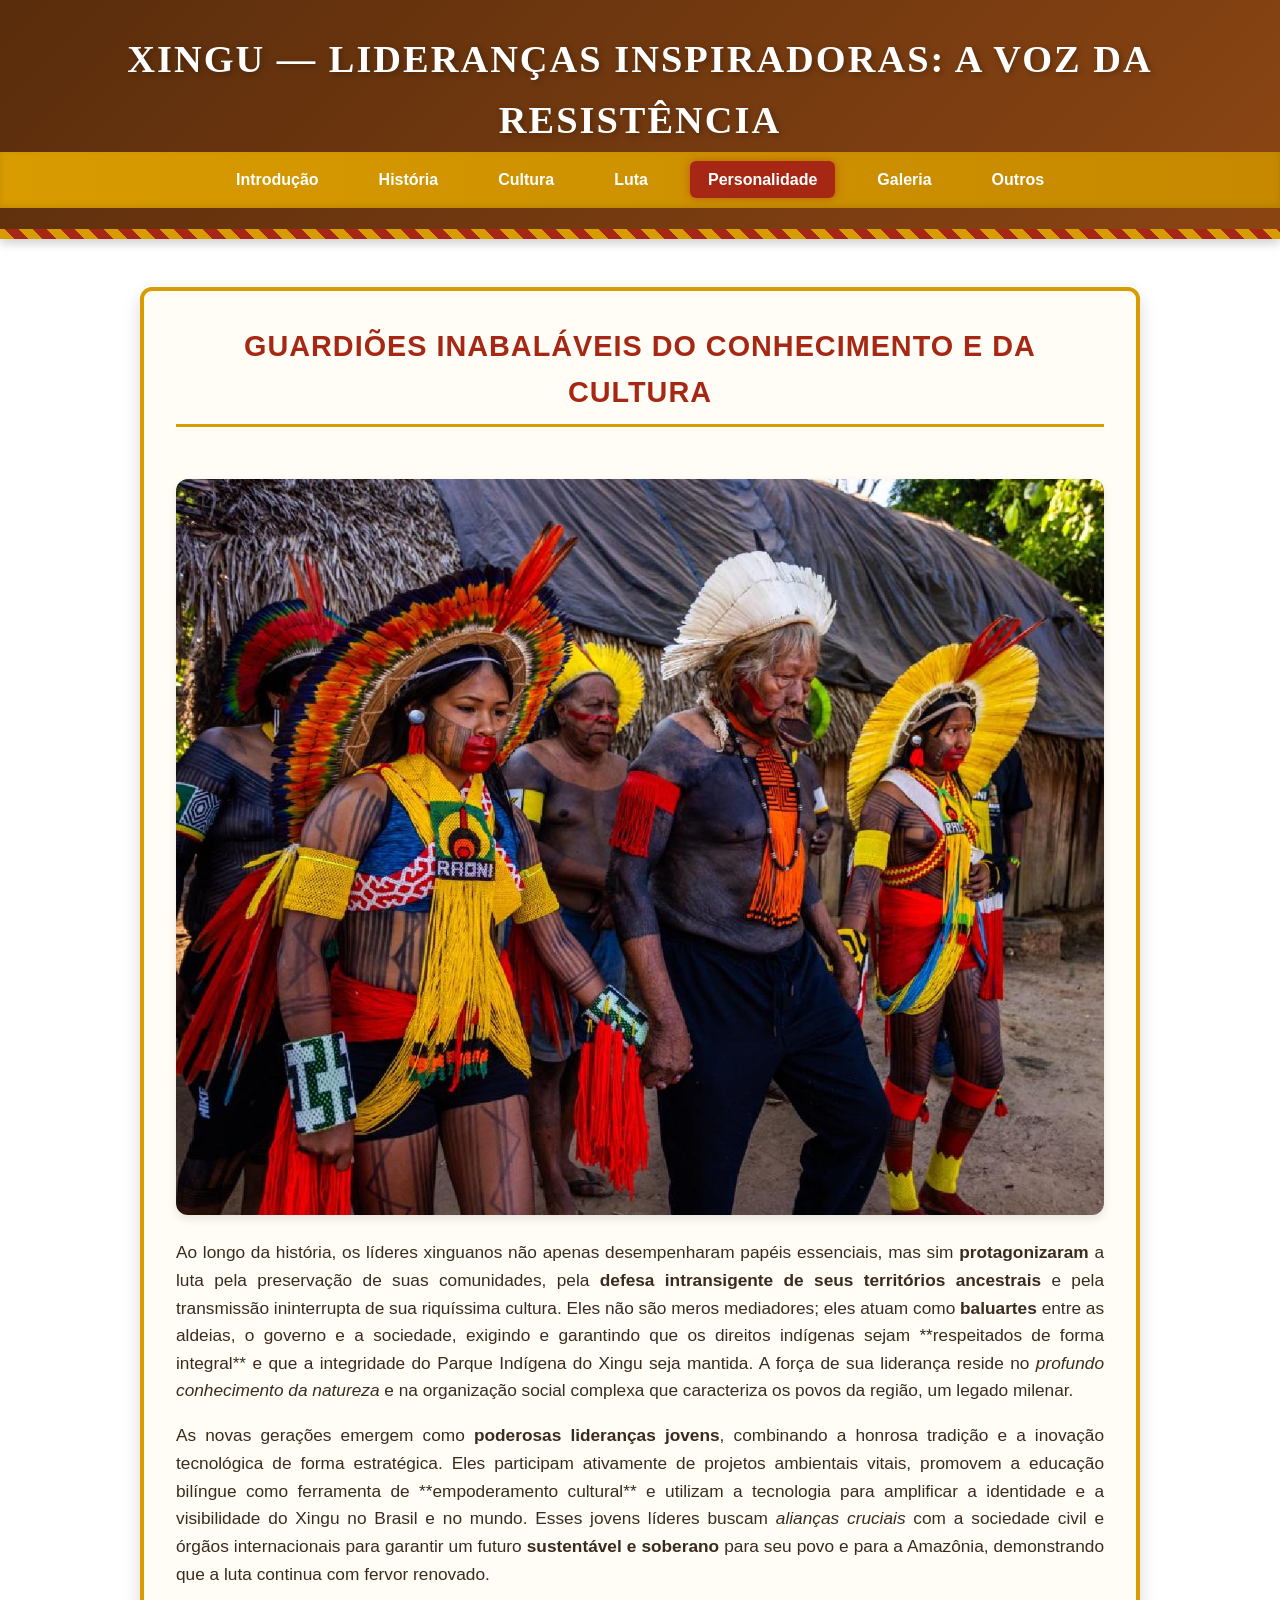
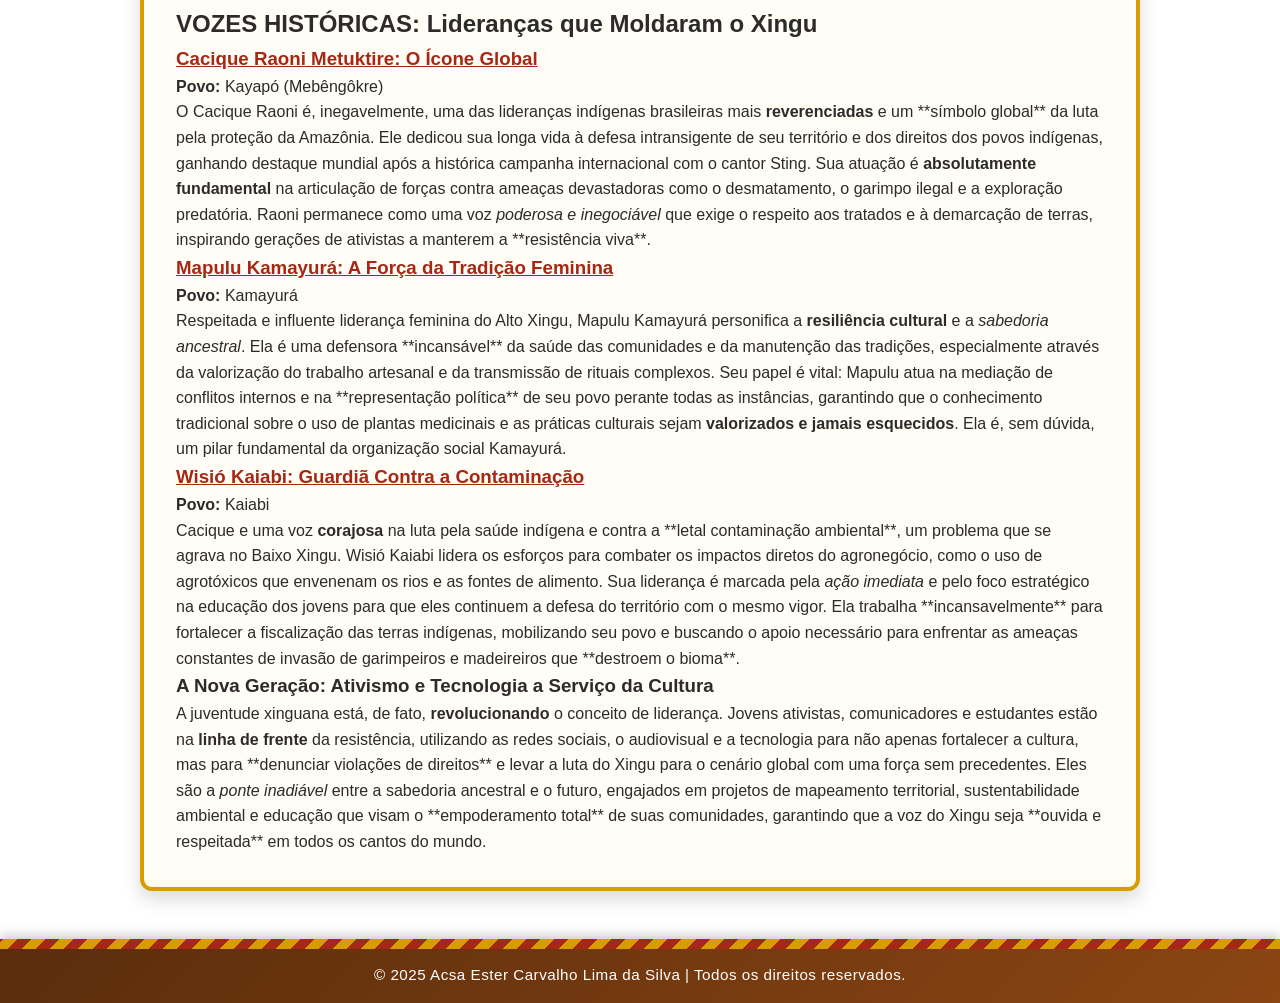
<file: personalidade.html>
<!DOCTYPE html>
<html lang="pt-br">
<head>
    <meta charset="UTF-8">
    <meta name="viewport" content="width=device-width, initial-scale=1.0">
    <title>Lideranças do Xingu</title>
   <link rel="stylesheet" href="styles.css">

</head>
<body>

    <header>
        <h1>XINGU — LIDERANÇAS INSPIRADORAS: A VOZ DA RESISTÊNCIA</h1>
        <nav>
            <ul>
                <li><a href="index.html">Introdução</a></li>
                <li><a href="historia.html">História</a></li>
                <li><a href="cultura.html">Cultura</a></li>
                <li><a href="luta.html">Luta</a></li>
                <li><a href="personalidade.html" class="active">Personalidade</a></li>
                <li><a href="galeria.html">Galeria</a></li>
                <li><a href="outros.html">Outros</a></li>
            </ul>
        </nav>
    </header>

    <main>
        <section class="content-section">
            <h2>GUARDIÕES INABALÁVEIS do Conhecimento e da Cultura</h2>

            <img src="imagem/liderança xingu.jpg" alt="Liderança indígena do Xingu">

            <p>Ao longo da história, os líderes xinguanos não apenas desempenharam papéis essenciais, mas sim <strong>protagonizaram</strong> a luta pela preservação de suas comunidades, pela <strong>defesa intransigente de seus territórios ancestrais</strong> e pela transmissão ininterrupta de sua riquíssima cultura. Eles não são meros mediadores; eles atuam como <strong>baluartes</strong> entre as aldeias, o governo e a sociedade, exigindo e garantindo que os direitos indígenas sejam **respeitados de forma integral** e que a integridade do Parque Indígena do Xingu seja mantida. A força de sua liderança reside no <em>profundo conhecimento da natureza</em> e na organização social complexa que caracteriza os povos da região, um legado milenar.</p>

            <p>As novas gerações emergem como <strong>poderosas lideranças jovens</strong>, combinando a honrosa tradição e a inovação tecnológica de forma estratégica. Eles participam ativamente de projetos ambientais vitais, promovem a educação bilíngue como ferramenta de **empoderamento cultural** e utilizam a tecnologia para amplificar a identidade e a visibilidade do Xingu no Brasil e no mundo. Esses jovens líderes buscam <em>alianças cruciais</em> com a sociedade civil e órgãos internacionais para garantir um futuro <strong>sustentável e soberano</strong> para seu povo e para a Amazônia, demonstrando que a luta continua com fervor renovado.</p>
        </section>

        <section id="liderancas-notaveis">
            <h2>VOZES HISTÓRICAS: Lideranças que Moldaram o Xingu</h2>

            <div class="lideranca-card">
                <h3><a href="galeria.html#raoni" class="lider-link" title="Ver fotos de Raoni Metuktire">Cacique Raoni Metuktire: O Ícone Global</a></h3>
                <p><strong>Povo:</strong> Kayapó (Mebêngôkre)</p>
                <p>O Cacique Raoni é, inegavelmente, uma das lideranças indígenas brasileiras mais <strong>reverenciadas</strong> e um **símbolo global** da luta pela proteção da Amazônia. Ele dedicou sua longa vida à defesa intransigente de seu território e dos direitos dos povos indígenas, ganhando destaque mundial após a histórica campanha internacional com o cantor Sting. Sua atuação é <strong>absolutamente fundamental</strong> na articulação de forças contra ameaças devastadoras como o desmatamento, o garimpo ilegal e a exploração predatória. Raoni permanece como uma voz <em>poderosa e inegociável</em> que exige o respeito aos tratados e à demarcação de terras, inspirando gerações de ativistas a manterem a **resistência viva**.</p>
            </div>

            <div class="lideranca-card">
                <h3><a href="galeria.html#mapulu" class="lider-link" title="Ver fotos de Mapulu Kamayurá">Mapulu Kamayurá: A Força da Tradição Feminina</a></h3>
                <p><strong>Povo:</strong> Kamayurá</p>
                <p>Respeitada e influente liderança feminina do Alto Xingu, Mapulu Kamayurá personifica a <strong>resiliência cultural</strong> e a <em>sabedoria ancestral</em>. Ela é uma defensora **incansável** da saúde das comunidades e da manutenção das tradições, especialmente através da valorização do trabalho artesanal e da transmissão de rituais complexos. Seu papel é vital: Mapulu atua na mediação de conflitos internos e na **representação política** de seu povo perante todas as instâncias, garantindo que o conhecimento tradicional sobre o uso de plantas medicinais e as práticas culturais sejam <strong>valorizados e jamais esquecidos</strong>. Ela é, sem dúvida, um pilar fundamental da organização social Kamayurá.</p>
            </div>

            <div class="lideranca-card">
                <h3><a href="galeria.html#wisio" class="lider-link" title="Ver fotos de Wisió Kaiabi">Wisió Kaiabi: Guardiã Contra a Contaminação</a></h3>
                <p><strong>Povo:</strong> Kaiabi</p>
                <p>Cacique e uma voz <strong>corajosa</strong> na luta pela saúde indígena e contra a **letal contaminação ambiental**, um problema que se agrava no Baixo Xingu. Wisió Kaiabi lidera os esforços para combater os impactos diretos do agronegócio, como o uso de agrotóxicos que envenenam os rios e as fontes de alimento. Sua liderança é marcada pela <em>ação imediata</em> e pelo foco estratégico na educação dos jovens para que eles continuem a defesa do território com o mesmo vigor. Ela trabalha **incansavelmente** para fortalecer a fiscalização das terras indígenas, mobilizando seu povo e buscando o apoio necessário para enfrentar as ameaças constantes de invasão de garimpeiros e madeireiros que **destroem o bioma**.</p>
            </div>

            <div class="lideranca-card">
                <h3>A Nova Geração: Ativismo e Tecnologia a Serviço da Cultura</h3>
                <p>A juventude xinguana está, de fato, <strong>revolucionando</strong> o conceito de liderança. Jovens ativistas, comunicadores e estudantes estão na <strong>linha de frente</strong> da resistência, utilizando as redes sociais, o audiovisual e a tecnologia para não apenas fortalecer a cultura, mas para **denunciar violações de direitos** e levar a luta do Xingu para o cenário global com uma força sem precedentes. Eles são a <em>ponte inadiável</em> entre a sabedoria ancestral e o futuro, engajados em projetos de mapeamento territorial, sustentabilidade ambiental e educação que visam o **empoderamento total** de suas comunidades, garantindo que a voz do Xingu seja **ouvida e respeitada** em todos os cantos do mundo.</p>
            </div>

        </section>
    </main>

    <footer>
        <p>&copy; 2025 Acsa Ester Carvalho Lima da Silva | Todos os direitos reservados.</p>
    </footer>

</body>
</html>
</file>
<file: styles.css>
/* ======== ESTILO GERAL ======== */
* {
    margin: 0;
    padding: 0;
    box-sizing: border-box;
}

body {
    font-family: "Segoe UI", Arial, sans-serif;
    line-height: 1.6;
    background: linear-gradient(180deg, #fffaf3 0%, #fff3e0 100%);
    color: #2b2b2b;
    background-image: url('https://www.transparenttextures.com/patterns/natural-paper.png');
    background-repeat: repeat;
}

/* ======== CABEÇALHO ======== */
header {
    background: linear-gradient(135deg, #5a2d0c 0%, #8b4513 100%);
    color: #fff;
    text-align: center;
    padding: 1.8em 0 1.4em 0;
    border-bottom: 8px solid #d89b00;
    box-shadow: 0 4px 10px rgba(0,0,0,0.2);
    position: relative;
}

/* Faixa decorativa com padrão geométrico indígena */
header::after {
    content: "";
    position: absolute;
    bottom: -8px;
    left: 0;
    width: 100%;
    height: 10px;
    background-image: repeating-linear-gradient(
        45deg,
        #d89b00 0,
        #d89b00 10px,
        #a62814 10px,
        #a62814 20px
    );
}

header h1 {
    font-family: 'Georgia', serif;
    font-size: 2.4em;
    letter-spacing: 2px;
    text-shadow: 2px 2px 6px rgba(0,0,0,0.3);
}

/* ======== MENU DE NAVEGAÇÃO ======== */
nav ul {
    list-style: none;
    display: flex;
    flex-wrap: wrap;
    justify-content: center;
    background: linear-gradient(90deg, #d89b00 0%, #c68900 100%);
    padding: 0.6em 0;
    box-shadow: inset 0 -2px 6px rgba(0,0,0,0.1);
}

nav ul li {
    margin: 6px 12px;
}

nav ul li a {
    text-decoration: none;
    color: #fff;
    font-weight: 600;
    padding: 10px 18px;
    border-radius: 6px;
    transition: all 0.3s ease;
    background-color: transparent;
}

nav ul li a:hover,
nav ul li a.active {
    background-color: #a62814;
    box-shadow: 0 0 8px rgba(166, 40, 20, 0.5);
    transform: translateY(-2px);
}

/* ======== CONTEÚDO PRINCIPAL ======== */
main {
    max-width: 1000px;
    margin: 3em auto;
    padding: 2em;
    background-color: #fffdf5;
    border-radius: 12px;
    box-shadow: 0 8px 18px rgba(0,0,0,0.15);
    border: 4px solid #d89b00;
    background-image: url('https://www.transparenttextures.com/patterns/fabric-of-squares.png');
}

.content-section h2 {
    color: #a62814;
    text-align: center;
    margin-bottom: 1em;
    font-size: 1.8em;
    border-bottom: 3px solid #d89b00;
    display: inline-block;
    padding-bottom: 0.3em;
    text-transform: uppercase;
    letter-spacing: 1px;
}

.content-section p {
    text-align: justify;
    margin-bottom: 1em;
    font-size: 1.08em;
    color: #3b2a1f;
}

/* ======== ESTILO UNIFICADO PARA IMAGENS ======== */
main img,
.content-section img,
.lideranca-card img {
    max-width: 100%;
    height: auto;
    display: block;
    margin: 1.5em auto;
    border-radius: 12px;
    box-shadow: 0 4px 10px rgba(0,0,0,0.1);
    object-fit: cover;
    object-position: center;
    transition: transform 0.3s ease;
}

main img:hover,
.content-section img:hover,
.lideranca-card img:hover {
    transform: scale(1.03);
}

/* ======== RODAPÉ ======== */
footer {
    background: linear-gradient(135deg, #5a2d0c 0%, #8b4513 100%);
    color: #fff;
    text-align: center;
    padding: 1em 0;
    margin-top: 3em;
    border-top: 8px solid #d89b00;
    position: relative;
    box-shadow: 0 -4px 10px rgba(0,0,0,0.2);
}

footer::before {
    content: "";
    position: absolute;
    top: -8px;
    left: 0;
    width: 100%;
    height: 10px;
    background-image: repeating-linear-gradient(
        -45deg,
        #d89b00 0,
        #d89b00 10px,
        #a62814 10px,
        #a62814 20px
    );
}

footer p {
    font-size: 0.95em;
    letter-spacing: 0.5px;
}

/* ======== LINKS GERAIS ======== */
a {
    color: #a62814;
    transition: color 0.3s ease;
}

a:hover {
    color: #6b3e1e;
}

/* ======== RESPONSIVIDADE ======== */
@media (max-width: 768px) {
    nav ul {
        flex-direction: column;
        align-items: center;
    }

    nav ul li {
        margin: 8px 0;
    }

    main {
        margin: 1.5em;
        padding: 1.5em;
    }

    header h1 {
        font-size: 1.8em;
    }
}

/* ======== PERSONAGEM INDÍGENA ESTILIZADO ======== */
.character {
    position: relative;
    width: 100px;
    height: 200px;
    margin: 2em auto;
}

/* Corpo */
.character .body {
    width: 60px;
    height: 100px;
    background: #a0522d;
    border-radius: 30px;
    margin: 0 auto;
    position: relative;
    z-index: 1;
}

/* Cabeça */
.character .head {
    width: 60px;
    height: 60px;
    background: #d2a679;
    border-radius: 50%;
    position: absolute;
    top: -60px;
    left: 0;
    z-index: 2;
    border: 3px solid #8b4513;
}

/* Cocar ou cabelo estilizado */
.character .hair {
    width: 80px;
    height: 20px;
    background: linear-gradient(90deg, #d89b00, #a62814);
    border-radius: 10px;
    position: absolute;
    top: -70px;
    left: -10px;
    transform: rotate(-10deg);
    z-index: 3;
}

/* Braços */
.character .arm {
    width: 15px;
    height: 70px;
    background: #a0522d;
    position: absolute;
    top: 20px;
    border-radius: 10px;
}

.character .arm.left {
    left: -15px;
    transform: rotate(20deg);
}

.character .arm.right {
    right: -15px;
    transform: rotate(-20deg);
}

/* Pernas */
.character .leg {
    width: 20px;
    height: 70px;
    background: #8b4513;
    position: absolute;
    bottom: -70px;
    border-radius: 10px;
}

.character .leg.left {
    left: 5px;
}

.character .leg.right {
    right: 5px;
}

/* Acessórios decorativos (pulseiras ou braceletes) */
.character .bracelet {
    width: 25px;
    height: 5px;
    background: #d89b00;
    position: absolute;
    border-radius: 2px;
}

.character .bracelet.left {
    top: 40px;
    left: -20px;
    transform: rotate(10deg);
}

.character .bracelet.right {
    top: 40px;
    right: -20px;
    transform: rotate(-10deg);
}

/* Pequeno efeito de hover */
.character:hover .body {
    transform: scale(1.05);
}
</file>
